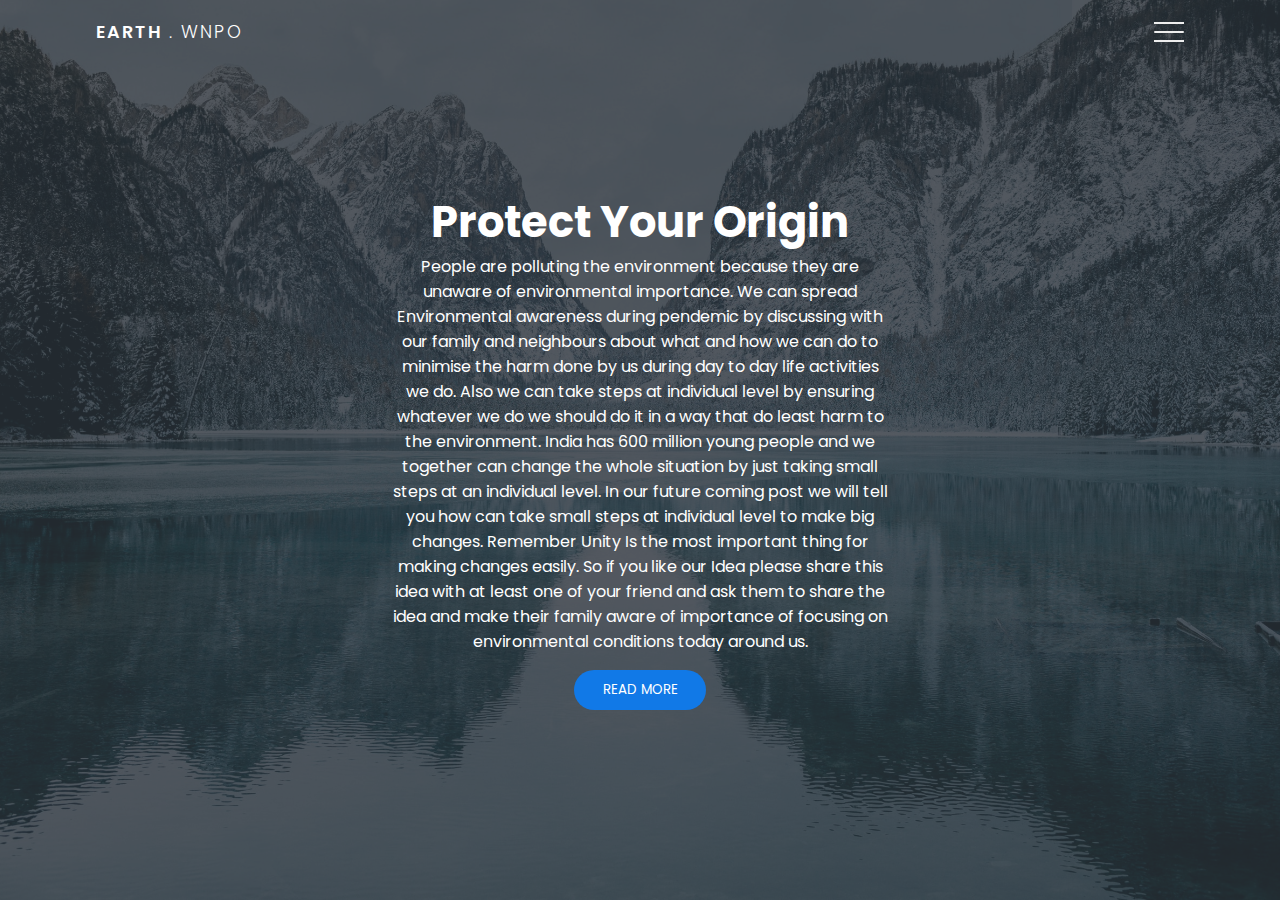
<file: index.html>
<!DOCTYPE html>
<html lang="en">
  <head>
    <meta charset="UTF-8" />
    <meta name="viewport" content="width=device-width, initial-scale=1.0" />
    <title>Earth</title>
    <link rel="stylesheet" href="home_style.css" />
  </head>
  <body>
    <div class="container">
      <div class="navbar">
        <div class="menu">
          <h3 class="logo">Earth<span> . WNPO</span></h3>
          <div class="hamburger-menu">
            <div class="bar"></div>
          </div>
        </div>
      </div>

      <div class="main-container">
        <div class="main">
          <header>
            <div class="overlay">
              <div class="inner">
                <h2 class="title">Protect Your Origin</h2>
                <p>
                  People are polluting the environment because they are unaware of environmental importance.
                We can spread Environmental awareness during pendemic by discussing with our family and neighbours about what and how we can do to minimise the harm done by us during day to day life activities we do. Also we can take steps at individual level by ensuring whatever we do we should do it in a way that do least harm to the environment.
                India has 600 million young people and we together can change the whole situation by just taking small steps at an individual level.  
                In our future coming post we will tell you how can take small steps at individual level to make big changes.
                Remember Unity Is the most important thing for making changes easily. So if you like our Idea please share this idea with at least one of your friend and ask them to share the idea and make their family aware of importance of focusing on environmental conditions today around us.
                </p>
                <button class="btn">Read more</button>
              </div>
            </div>
          </header>
        </div>

        <div class="shadow one"></div>
        <div class="shadow two"></div>
      </div>

      <div class="links">
        <ul>
          <li>
            <a href="index.html" style="--i: 0.05s;">Home</a>
          </li>
          <li>
            <a href="login_index.html" style="--i: 0.1s;">Login</a>
          </li>
          <!--
          <li>
            <a href="#" style="--i: 0.15s;">Portfolio</a>
          </li>
          <li>
            <a href="#" style="--i: 0.2s;">Testimonials</a>
          </li>
          <li>
            <a href="#" style="--i: 0.25s;">About</a>
          </li>
        -->
          <li>
            <a href="contact_index.html" style="--i: 0.3s;">Contact</a>
          </li>
        </ul>
      </div>
    </div>

    <script src="home_app.js"></script>
  </body>
</html>
</file>
<file: home_style.css>
@import url("https://fonts.googleapis.com/css2?family=Poppins:wght@300;400;500;600;700;800;900&display=swap");

* {
  padding: 0;
  margin: 0;
  box-sizing: border-box;
}

body,
button {
  font-family: "Poppins", sans-serif;
}

.container {
  min-height: 100vh;
  width: 100%;
  background-color: #485461;
  background-image: linear-gradient(135deg, #485461 0%, #28313b 74%);
  overflow-x: hidden;
  transform-style: preserve-3d;
}

.navbar {
  position: fixed;
  top: 0;
  left: 0;
  width: 100%;
  z-index: 10;
  height: 3rem;
}

.menu {
  max-width: 72rem;
  width: 100%;
  margin: 0 auto;
  padding: 0 2rem;
  display: flex;
  justify-content: space-between;
  align-items: center;
  color: #fff;
}

.logo {
  font-size: 1.1rem;
  font-weight: 600;
  text-transform: uppercase;
  letter-spacing: 2px;
  line-height: 4rem;
}

.logo span {
  font-weight: 300;
}

.hamburger-menu {
  height: 4rem;
  width: 3rem;
  cursor: pointer;
  display: flex;
  align-items: center;
  justify-content: flex-end;
}

.bar {
  width: 1.9rem;
  height: 1.5px;
  border-radius: 2px;
  background-color: #eee;
  transition: 0.5s;
  position: relative;
}

.bar:before,
.bar:after {
  content: "";
  position: absolute;
  width: inherit;
  height: inherit;
  background-color: #eee;
  transition: 0.5s;
}

.bar:before {
  transform: translateY(-9px);
}

.bar:after {
  transform: translateY(9px);
}

.main {
  position: relative;
  width: 100%;
  left: 0;
  z-index: 5;
  overflow: hidden;
  transform-origin: left;
  transform-style: preserve-3d;
  transition: 0.5s;
}

header {
  min-height: 100vh;
  width: 100%;
  background: url("home_bg.jpg") no-repeat top center / cover;
  position: relative;
}

.overlay {
  position: absolute;
  width: 100%;
  height: 100%;
  top: 0;
  left: 0;
  background-color: rgba(43, 51, 59, 0.8);
  display: flex;
  justify-content: center;
  align-items: center;
}

.inner {
  max-width: 35rem;
  text-align: center;
  color: #fff;
  padding: 0 2rem;
}

.title {
  font-size: 2.7rem;
}

.btn {
  margin-top: 1rem;
  padding: 0.6rem 1.8rem;
  background-color: #1179e7;
  border: none;
  border-radius: 25px;
  color: #fff;
  text-transform: uppercase;
  cursor: pointer;
  text-decoration: none;
}

.container.active .bar {
  transform: rotate(360deg);
  background-color: transparent;
}

.container.active .bar:before {
  transform: translateY(0) rotate(45deg);
}

.container.active .bar:after {
  transform: translateY(0) rotate(-45deg);
}

.container.active .main {
  animation: main-animation 0.5s ease;
  cursor: pointer;
  transform: perspective(1300px) rotateY(20deg) translateZ(310px) scale(0.5);
}

@keyframes main-animation {
  from {
    transform: translate(0);
  }

  to {
    transform: perspective(1300px) rotateY(20deg) translateZ(310px) scale(0.5);
  }
}

.links {
  position: absolute;
  width: 30%;
  right: 0;
  top: 0;
  height: 100vh;
  z-index: 2;
  display: flex;
  justify-content: center;
  align-items: center;
}

ul {
  list-style: none;
}

.links a {
  text-decoration: none;
  color: #eee;
  padding: 0.7rem 0;
  display: inline-block;
  font-size: 1rem;
  font-weight: 300;
  text-transform: uppercase;
  letter-spacing: 1px;
  transition: 0.3s;
  opacity: 0;
  transform: translateY(10px);
  animation: hide 0.5s forwards ease;
}

.links a:hover {
  color: #fff;
}

.container.active .links a {
  animation: appear 0.5s forwards ease var(--i);
}

@keyframes appear {
  from {
    opacity: 0;
    transform: translateY(10px);
  }
  to {
    opacity: 1;
    transform: translateY(0px);
  }
}

@keyframes hide {
  from {
    opacity: 1;
    transform: translateY(0px);
  }
  to {
    opacity: 0;
    transform: translateY(10px);
  }
}

.shadow {
  position: absolute;
  width: 100%;
  height: 100vh;
  top: 0;
  left: 0;
  transform-style: preserve-3d;
  transform-origin: left;
  transition: 0.5s;
  background-color: white;
}

.shadow.one {
  z-index: -1;
  opacity: 0.15;
}

.shadow.two {
  z-index: -2;
  opacity: 0.1;
}

.container.active .shadow.one {
  animation: shadow-one 0.6s ease-out;
  transform: perspective(1300px) rotateY(20deg) translateZ(215px) scale(0.5);
}

@keyframes shadow-one {
  0% {
    transform: translate(0);
  }

  5% {
    transform: perspective(1300px) rotateY(20deg) translateZ(310px) scale(0.5);
  }

  100% {
    transform: perspective(1300px) rotateY(20deg) translateZ(215px) scale(0.5);
  }
}

.container.active .shadow.two {
  animation: shadow-two 0.6s ease-out;
  transform: perspective(1300px) rotateY(20deg) translateZ(120px) scale(0.5);
}

@keyframes shadow-two {
  0% {
    transform: translate(0);
  }

  20% {
    transform: perspective(1300px) rotateY(20deg) translateZ(310px) scale(0.5);
  }

  100% {
    transform: perspective(1300px) rotateY(20deg) translateZ(120px) scale(0.5);
  }
}

.container.active .main:hover + .shadow.one {
  transform: perspective(1300px) rotateY(20deg) translateZ(230px) scale(0.5);
}

.container.active .main:hover {
  transform: perspective(1300px) rotateY(20deg) translateZ(340px) scale(0.5);
}
</file>
